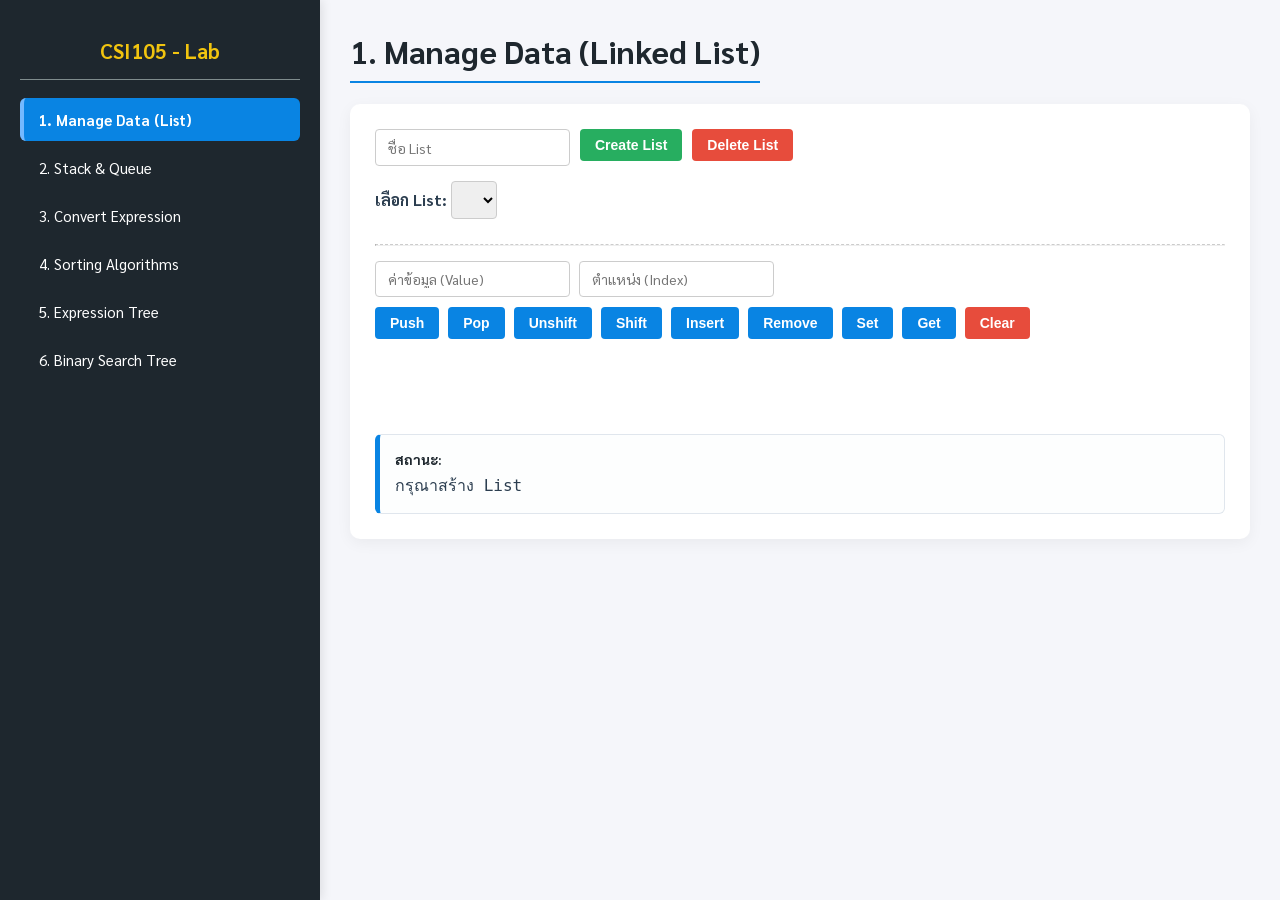
<file: index.html>
<!doctype html>
<html lang="th">
  <head>
    <meta charset="UTF-8" />
    <title>CSI105 - DSA Final Project</title>
    <link
      href="https://fonts.googleapis.com/css2?family=Sarabun:wght@300;400;600&display=swap"
      rel="stylesheet"
    />
    <link rel="stylesheet" href="NewDSA.css" />
  </head>
  <body>
    <nav>
      <h2>CSI105 - Lab</h2>
      <ul>
        <li onclick="navTo('p1')" id="m1" class="active">
          1. Manage Data (List)
        </li>
        <li onclick="navTo('p2')" id="m2">2. Stack & Queue</li>
        <li onclick="navTo('p3')" id="m3">3. Convert Expression</li>
        <li onclick="navTo('p4')" id="m4">4. Sorting Algorithms</li>
        <li onclick="navTo('p5')" id="m5">5. Expression Tree</li>
        <li onclick="navTo('p6')" id="m6">6. Binary Search Tree</li>
      </ul>
    </nav>

    <main>
      <div id="p1" class="page active">
        <h1>1. Manage Data (Linked List)</h1>
        <div class="card">
          <div style="display: flex; gap: 5px; margin-bottom: 15px">
            <input
              type="text"
              id="llName"
              placeholder="ชื่อ List"
              style="margin-bottom: 0"
            />
            <button onclick="createList()" class="btn-success">
              Create List
            </button>
            <button onclick="deleteList()" class="btn-danger">
              Delete List
            </button>
          </div>
          <div style="margin-bottom: 15px">
            <label style="font-weight: bold">เลือก List: </label>
            <select id="llSelect" onchange="switchList()"></select>
          </div>
          <hr style="border-top: 1px dashed #ccc; margin: 15px 0" />
          <div>
            <input type="text" id="llVal" placeholder="ค่าข้อมูล (Value)" />
            <input type="number" id="llIdx" placeholder="ตำแหน่ง (Index)" />
          </div>
          <div>
            <button onclick="ll('push')">Push</button>
            <button onclick="ll('pop')">Pop</button>
            <button onclick="ll('unshift')">Unshift</button>
            <button onclick="ll('shift')">Shift</button>
            <button onclick="ll('insert')">Insert</button>
            <button onclick="ll('remove')">Remove</button>
            <button onclick="ll('set')">Set</button>
            <button onclick="ll('get')">Get</button>
            <button onclick="ll('clear')" class="btn-danger">Clear</button>
          </div>
          <div id="llDisplay" class="node-container"></div>
          <div class="log-box">
            <span class="label-badge">สถานะ:</span
            ><span id="llOutput">กรุณาสร้าง List</span>
          </div>
        </div>
      </div>

      <div id="p2" class="page">
        <h1>2. Stack & Queue</h1>
        <div style="display: grid; grid-template-columns: 1fr 1fr; gap: 20px">
          <div class="card">
            <h3>Stack (LIFO)</h3>
            <input type="text" id="stVal" placeholder="ค่าข้อมูล" />
            <br />
            <button onclick="sqOp('st', 'push')">Push</button>
            <button onclick="sqOp('st', 'pop')">Pop</button>
            <button onclick="sqOp('st', 'top')" class="btn-warn">Top</button>
            <button onclick="sqOp('st', 'clear')" class="btn-danger">
              Clear
            </button>
            <div class="log-box">
              <span class="label-badge">Stack Log:</span
              ><span id="stLog">TOP -> NULL</span>
            </div>
          </div>
          <div class="card">
            <h3>Queue (FIFO)</h3>
            <input type="text" id="qVal" placeholder="ค่าข้อมูล" />
            <br />
            <button onclick="sqOp('q', 'en')">Enqueue</button>
            <button onclick="sqOp('q', 'de')">Dequeue</button>
            <button onclick="sqOp('q', 'front')" class="btn-warn">Front</button>
            <button onclick="sqOp('q', 'clear')" class="btn-danger">
              Clear
            </button>
            <div class="log-box">
              <span class="label-badge">Queue Log:</span
              ><span id="qLog">FRONT -> NULL <- REAR</span>
            </div>
          </div>
        </div>
      </div>

      <div id="p3" class="page">
        <h1>3. Convert Expression</h1>
        <div class="card">
          <label style="font-weight: bold">กรอกสมการ Infix:</label>
          <div style="display: flex; gap: 10px; margin-top: 10px">
            <input
              type="text"
              id="expInput"
              placeholder="เช่น A+(B-C^D)*E/F"
              style="flex: 1"
            />
            <button onclick="convertExp()" class="btn-success">Convert</button>
          </div>
          <div class="log-box">
            <span class="label-badge">Operand :</span><span id="resOpd">-</span>
          </div>
          <div class="log-box">
            <span class="label-badge">Operator :</span
            ><span id="resOpt">-</span>
          </div>
          <div class="log-box" style="border-left-color: var(--success)">
            <span class="label-badge">Prefix:</span><span id="resPre">-</span>
          </div>
          <div class="log-box" style="border-left-color: var(--warn)">
            <span class="label-badge">Postfix:</span><span id="resPost">-</span>
          </div>
        </div>
      </div>

      <div id="p4" class="page">
        <h1>4. Sorting Algorithms</h1>
        <div class="card">
          <div
            style="
              background: #f8f9fa;
              padding: 15px;
              border-radius: 8px;
              margin-bottom: 15px;
              border: 1px solid #ddd;
            "
          >
            <strong style="color: var(--primary)">กรอกข้อมูล :</strong><br />
            <input
              type="text"
              id="sortName"
              placeholder="ชื่อนักเรียน"
              style="margin-top: 10px"
            />
            <input
              type="number"
              id="sortScore"
              placeholder="คะแนนเก็บ"
              max="100"
            />
            <button onclick="addManualSortData()" class="btn-success">
              เพิ่มข้อมูล
            </button>
            <button onclick="initSortTable()" class="btn-purple">
              สุ่มข้อมูล
            </button>
            <button onclick="resetSortTable()" class="btn-warn">
              คืนค่ากราฟเริ่มต้น
            </button>
            <button onclick="clearSortTable()" class="btn-danger">Clear</button>
          </div>

          <div style="display: flex; flex-wrap: wrap; gap: 5px">
            <button onclick="runSort('bubble')">Bubble Sort</button>
            <button onclick="runSort('insertion')">Insertion Sort</button>
            <button onclick="runSort('selection')">Selection Sort</button>
            <button onclick="runSort('merge')" style="background: #9b59b6">
              Merge Sort
            </button>
            <button onclick="runSort('quick')" style="background: #e67e22">
              Quick Sort
            </button>
            <button onclick="runSort('heap')" style="background: #34495e">
              Heap Sort
            </button>
          </div>
          <div id="sort-canvas"></div>
          <div class="log-box" style="margin-top: 10px">
            <span class="label-badge">เวลาประมวลผล:</span
            ><span id="sortRes">- ms</span>
          </div>
        </div>
      </div>

      <div id="p5" class="page">
        <h1>5. Expression Tree </h1>
        <div class="card">
          <label style="font-weight: bold">กรอกสมการ Infix:</label>
          <div style="display: flex; gap: 10px; margin-top: 10px">
            <input
              type="text"
              id="treeExpIn"
              placeholder="เช่น A+(B*C)"
              style="width: 250px"
            />
            <button onclick="buildExpTree()" class="btn-purple">
              สร้างกราฟต้นไม้
            </button>
          </div>

          <div id="expTreeCanvas" class="tree-container tree"></div>

          <div
            style="display: grid; grid-template-columns: 1fr 1fr 1fr; gap: 10px"
          >
            <div class="log-box">
              <span class="label-badge">Inorder (Infix):</span
              ><span id="treeIn">-</span>
            </div>
            <div class="log-box">
              <span class="label-badge">Preorder (Prefix):</span
              ><span id="treePre">-</span>
            </div>
            <div class="log-box">
              <span class="label-badge">Postorder (Postfix):</span
              ><span id="treePost">-</span>
            </div>
          </div>
        </div>
      </div>

      <div id="p6" class="page">
        <h1>6. Binary Search Tree (BST)</h1>
        <div class="card">
          <input type="number" id="bstInput" placeholder="ใส่ตัวเลข" />
          <button onclick="runBST('insert')" class="btn-success">
            Insert Node
          </button>
          <button onclick="runBST('search')" class="btn-warn">
            Search Node
          </button>
          <button onclick="runBST('clear')" class="btn-danger">
            Clear Tree
          </button>

          <div class="log-box" style="margin-bottom: 15px">
            <span class="label-badge">สถานะการทำงาน:</span
            ><span id="bstStatus">พร้อมใช้งาน</span>
          </div>

          <div
            id="bstCanvas"
            class="tree-container tree"
            style="min-height: 250px"
          ></div>
        </div>
      </div>
    </main>

    <script>
      // ==========================================
      // Core Structures (Nodes & Pointers)
      // ==========================================
      class Node {
        constructor(val) {
          this.val = val;
          this.next = null;
        }
      }
      class TreeNode {
        constructor(val) {
          this.val = val;
          this.left = null;
          this.right = null;
          this.id = Math.random().toString(36).substr(2, 9);
        }
      }

      class Stack {
        constructor() {
          this.top = null;
        }
        push(val) {
          let n = new Node(val);
          n.next = this.top;
          this.top = n;
        }
        pop() {
          if (!this.top) return null;
          let v = this.top.val;
          this.top = this.top.next;
          return v;
        }
        peek() {
          return this.top ? this.top.val : null;
        }
        isEmpty() {
          return this.top === null;
        }
        clear() {
          this.top = null;
        }
        toArray() {
          let arr = [];
          let c = this.top;
          while (c) {
            arr.push(c.val);
            c = c.next;
          }
          return arr;
        }
      }

      class Queue {
        constructor() {
          this.first = null;
          this.last = null;
        }
        enqueue(val) {
          let n = new Node(val);
          if (!this.first) {
            this.first = this.last = n;
          } else {
            this.last.next = n;
            this.last = n;
          }
        }
        dequeue() {
          if (!this.first) return null;
          let v = this.first.val;
          this.first = this.first.next;
          if (!this.first) this.last = null;
          return v;
        }
        front() {
          return this.first ? this.first.val : null;
        }
        clear() {
          this.first = this.last = null;
        }
        toArray() {
          let arr = [];
          let c = this.first;
          while (c) {
            arr.push(c.val);
            c = c.next;
          }
          return arr;
        }
      }

      const delay = (ms) => new Promise((r) => setTimeout(r, ms));

      // ==========================================
      // Navigation Logic
      // ==========================================
      function navTo(id) {
        document
          .querySelectorAll(".page")
          .forEach((p) => p.classList.remove("active"));
        document
          .querySelectorAll("nav li")
          .forEach((l) => l.classList.remove("active"));
        document.getElementById(id).classList.add("active");
        document.getElementById("m" + id[1]).classList.add("active");
      }

      // ==========================================
      // 1. Manage Data & Manage List (Linked List)
      // ==========================================
      class LinkedList {
        constructor() {
          this.head = null;
          this.length = 0;
        }
        push(val) {
          let n = new Node(val);
          if (!this.head) this.head = n;
          else {
            let c = this.head;
            while (c.next) c = c.next;
            c.next = n;
          }
          this.length++;
        }
        pop() {
          if (!this.head) return;
          if (!this.head.next) this.head = null;
          else {
            let c = this.head;
            while (c.next.next) c = c.next;
            c.next = null;
          }
          this.length--;
        }
        unshift(val) {
          let n = new Node(val);
          n.next = this.head;
          this.head = n;
          this.length++;
        }
        shift() {
          if (!this.head) return;
          this.head = this.head.next;
          this.length--;
        }
        get(idx) {
          if (idx < 0 || idx >= this.length) return null;
          let c = this.head;
          for (let i = 0; i < idx; i++) c = c.next;
          return c;
        }
        set(idx, val) {
          let n = this.get(idx);
          if (n) {
            n.val = val;
            return true;
          }
          return false;
        }
        insert(idx, val) {
          if (idx === 0) return this.unshift(val);
          let p = this.get(idx - 1);
          if (p) {
            let n = new Node(val);
            n.next = p.next;
            p.next = n;
            this.length++;
          }
        }
        remove(idx) {
          if (idx === 0) return this.shift();
          let p = this.get(idx - 1);
          if (p && p.next) {
            p.next = p.next.next;
            this.length--;
          }
        }
        clear() {
          this.head = null;
          this.length = 0;
        }
        toArray() {
          let arr = [];
          let c = this.head;
          while (c) {
            arr.push(c.val);
            c = c.next;
          }
          return arr;
        }
        fromArray(arr) {
          this.clear();
          arr.forEach((v) => this.push(v));
        }
      }

      let lists = {};
      let currentLL = null;
      function saveDB() {
        let d = {};
        for (let k in lists) d[k] = lists[k].toArray();
        localStorage.setItem("csi105_db", JSON.stringify(d));
      }
      function loadDB() {
        let d = JSON.parse(localStorage.getItem("csi105_db") || "{}");
        let sel = document.getElementById("llSelect");
        sel.innerHTML = "";
        for (let k in d) {
          lists[k] = new LinkedList();
          lists[k].fromArray(d[k]);
          sel.innerHTML += `<option value="${k}">${k}</option>`;
        }
        if (sel.options.length > 0) {
          currentLL = lists[sel.value];
          drawLL();
        }
      }
      function createList() {
        let n = document.getElementById("llName").value.trim();
        if (!n) return alert("กรุณากรอกชื่อ List");
        if (!lists[n]) {
          lists[n] = new LinkedList();
          document.getElementById("llSelect").innerHTML +=
            `<option value="${n}">${n}</option>`;
        }
        document.getElementById("llSelect").value = n;
        currentLL = lists[n];
        document.getElementById("llName").value = "";
        saveDB();
        drawLL();
      }
      function deleteList() {
        let sel = document.getElementById("llSelect");
        let n = sel.value;
        if (!n) return;
        delete lists[n];
        sel.remove(sel.selectedIndex);
        currentLL = sel.options.length ? lists[sel.value] : null;
        saveDB();
        drawLL();
      }
      function switchList() {
        currentLL = lists[document.getElementById("llSelect").value];
        drawLL();
      }
      function drawLL() {
        let h = "";
        if (currentLL)
          currentLL
            .toArray()
            .forEach((v) => (h += `<div class="node-box">${v}</div>`));
        document.getElementById("llDisplay").innerHTML = h;
        document.getElementById("llOutput").innerText = currentLL
          ? `List ปัจจุบันมี ${currentLL.length} ข้อมูล`
          : "กรุณาสร้าง List";
      }
      function ll(act) {
        if (!currentLL) return alert("กรุณาสร้างหรือเลือก List ก่อน");
        let v = document.getElementById("llVal").value;
        let i = parseInt(document.getElementById("llIdx").value);
        if (act === "push" && v) currentLL.push(v);
        if (act === "pop") currentLL.pop();
        if (act === "unshift" && v) currentLL.unshift(v);
        if (act === "shift") currentLL.shift();
        if (act === "insert" && !isNaN(i) && v) currentLL.insert(i, v);
        if (act === "remove" && !isNaN(i)) currentLL.remove(i);
        if (act === "set" && !isNaN(i) && v) currentLL.set(i, v);
        if (act === "clear") currentLL.clear();
        if (act === "get" && !isNaN(i)) {
          let n = currentLL.get(i);
          alert(n ? `ค่าที่ Index ${i} คือ: ${n.val}` : "ไม่พบข้อมูล");
        }
        drawLL();
        saveDB();
        document.getElementById("llVal").value = "";
        document.getElementById("llIdx").value = "";
      }
      loadDB();

      // ==========================================
      // 2. Stack & Queue
      // ==========================================
      let mySt = new Stack();
      let myQ = new Queue();
      function sqOp(type, act) {
        if (type === "st") {
          let v = document.getElementById("stVal").value;
          if (act === "push" && v) mySt.push(v);
          if (act === "pop") mySt.pop();
          if (act === "clear") mySt.clear();
          if (act === "top")
            alert(mySt.peek() !== null ? `Top: ${mySt.peek()}` : "Stack Empty");
          document.getElementById("stLog").innerText =
            "TOP -> [ " + mySt.toArray().join(" | ") + " ] -> NULL";
          document.getElementById("stVal").value = "";
        } else {
          let v = document.getElementById("qVal").value;
          if (act === "en" && v) myQ.enqueue(v);
          if (act === "de") myQ.dequeue();
          if (act === "clear") myQ.clear();
          if (act === "front")
            alert(
              myQ.front() !== null ? `Front: ${myQ.front()}` : "Queue Empty",
            );
          document.getElementById("qLog").innerText =
            "FRONT -> [ " + myQ.toArray().join(" , ") + " ] <- REAR";
          document.getElementById("qVal").value = "";
        }
      }

      // ==========================================
      // 3. Convert Expression
      // ==========================================
      function convertExp() {
        let str = document.getElementById("expInput").value.replace(/\s+/g, "");
        let tokens = str.match(/[a-zA-Z0-9]+|[\+\-\*\/\^\(\)]/g);
        if (!tokens) return;

        document.getElementById("resOpd").innerText = tokens
          .filter((t) => /[a-zA-Z0-9]/.test(t))
          .join(" ");
        document.getElementById("resOpt").innerText = tokens
          .filter((t) => /[\+\-\*\/\^\(\)]/.test(t))
          .join(" ");

        let prec = { "+": 1, "-": 1, "*": 2, "/": 2, "^": 3 };
        let assoc = { "+": "L", "-": "L", "*": "L", "/": "L", "^": "R" };

        // Postfix
        let s1 = new Stack();
        let post = [];
        for (let t of tokens) {
          if (/[a-zA-Z0-9]/.test(t)) post.push(t);
          else if (t === "(") s1.push(t);
          else if (t === ")") {
            while (!s1.isEmpty() && s1.peek() !== "(") post.push(s1.pop());
            s1.pop();
          } else {
            while (
              !s1.isEmpty() &&
              s1.peek() !== "(" &&
              ((assoc[t] === "L" && prec[s1.peek()] >= prec[t]) ||
                (assoc[t] === "R" && prec[s1.peek()] > prec[t]))
            )
              post.push(s1.pop());
            s1.push(t);
          }
        }
        while (!s1.isEmpty()) post.push(s1.pop());
        document.getElementById("resPost").innerText = post.join(" ");

        // Prefix
        let s2 = new Stack();
        let pre = [];
        let rev = [...tokens]
          .reverse()
          .map((t) => (t === "(" ? ")" : t === ")" ? "(" : t));
        for (let t of rev) {
          if (/[a-zA-Z0-9]/.test(t)) pre.push(t);
          else if (t === "(") s2.push(t);
          else if (t === ")") {
            while (!s2.isEmpty() && s2.peek() !== "(") pre.push(s2.pop());
            s2.pop();
          } else {
            while (
              !s2.isEmpty() &&
              s2.peek() !== "(" &&
              ((assoc[t] === "L" && prec[s2.peek()] > prec[t]) ||
                (assoc[t] === "R" && prec[s2.peek()] >= prec[t]))
            )
              pre.push(s2.pop());
            s2.push(t);
          }
        }
        while (!s2.isEmpty()) pre.push(s2.pop());
        document.getElementById("resPre").innerText = pre.reverse().join(" ");
      }

      // ==========================================
      // 4. Sorting (Table + 6 Algorithms + Reset)
      // ==========================================
      let sortData = [];
      let originalSortData = [];
      const namesDB = [
        "Somchai",
        "Somsri",
        "Manee",
        "Piti",
        "Chujai",
        "Weera",
        "Petch",
        "Nadech",
        "Yaya",
        "Mario",
      ];

      function clearSortTable() {
        sortData = [];
        originalSortData = [];
        drawTable();
        document.getElementById("sortRes").innerText = "- ms";
      }
      function addManualSortData() {
        let n = document.getElementById("sortName").value || "Unknown";
        let s = parseInt(document.getElementById("sortScore").value);
        if (isNaN(s)) return alert("กรุณาใส่คะแนนเป็นตัวเลข");
        sortData.push({ name: n, score: s });
        originalSortData = JSON.parse(JSON.stringify(sortData));
        drawTable();
        document.getElementById("sortName").value = "";
        document.getElementById("sortScore").value = "";
      }
      function initSortTable() {
        sortData = [];
        for (let i = 0; i < 8; i++)
          sortData.push({
            name: namesDB[Math.floor(Math.random() * namesDB.length)],
            score: Math.floor(Math.random() * 100) + 1,
          });
        originalSortData = JSON.parse(JSON.stringify(sortData));
        drawTable();
        document.getElementById("sortRes").innerText = "- ms";
      }
      function resetSortTable() {
        if (originalSortData.length === 0)
          return alert("ไม่มีข้อมูลเริ่มต้นให้คืนค่า");
        sortData = JSON.parse(JSON.stringify(originalSortData));
        drawTable();
        document.getElementById("sortRes").innerText = "คืนค่ากราฟเริ่มต้นแล้ว";
      }
      function drawTable(active = []) {
        let h = "";
        sortData.forEach((item, i) => {
          let color = active.includes(i) ? "var(--danger)" : "var(--accent)";
          h += `<div class="bar-row">
                        <div class="bar-label">${item.name}</div>
                        <div style="flex: 1;"><div class="bar" style="width:${item.score}%; background:${color}">${item.score} คะแนน</div></div>
                      </div>`;
        });
        document.getElementById("sort-canvas").innerHTML = h;
      }

      async function runSort(type) {
        if (sortData.length === 0) {
          initSortTable();
        } else {
          sortData = JSON.parse(JSON.stringify(originalSortData));
          drawTable();
          await delay(300);
        }

        let t0 = performance.now();
        let n = sortData.length;

        if (type === "bubble") {
          for (let i = 0; i < n; i++)
            for (let j = 0; j < n - i - 1; j++)
              if (sortData[j].score > sortData[j + 1].score) {
                [sortData[j], sortData[j + 1]] = [sortData[j + 1], sortData[j]];
                drawTable([j, j + 1]);
                await delay(100);
              }
        } else if (type === "insertion") {
          for (let i = 1; i < n; i++) {
            let k = sortData[i];
            let j = i - 1;
            while (j >= 0 && sortData[j].score > k.score) {
              sortData[j + 1] = sortData[j];
              drawTable([j, j + 1]);
              await delay(100);
              j--;
            }
            sortData[j + 1] = k;
            drawTable([j + 1]);
          }
        } else if (type === "selection") {
          for (let i = 0; i < n; i++) {
            let min = i;
            for (let j = i + 1; j < n; j++)
              if (sortData[j].score < sortData[min].score) min = j;
            if (min !== i) {
              [sortData[i], sortData[min]] = [sortData[min], sortData[i]];
              drawTable([i, min]);
              await delay(150);
            }
          }
        } else if (type === "merge") {
          async function mSort(l, r) {
            if (l >= r) return;
            let m = Math.floor((l + r) / 2);
            await mSort(l, m);
            await mSort(m + 1, r);
            let L = sortData.slice(l, m + 1),
              R = sortData.slice(m + 1, r + 1);
            let i = 0,
              j = 0,
              k = l;
            while (i < L.length && j < R.length) {
              if (L[i].score <= R[j].score) sortData[k++] = L[i++];
              else sortData[k++] = R[j++];
              drawTable([k - 1]);
              await delay(100);
            }
            while (i < L.length) {
              sortData[k++] = L[i++];
              drawTable([k - 1]);
              await delay(100);
            }
            while (j < R.length) {
              sortData[k++] = R[j++];
              drawTable([k - 1]);
              await delay(100);
            }
          }
          await mSort(0, n - 1);
        } else if (type === "quick") {
          async function qSort(l, h) {
            if (l < h) {
              let pi = await partition(l, h);
              await qSort(l, pi - 1);
              await qSort(pi + 1, h);
            }
          }
          async function partition(l, h) {
            let piv = sortData[h].score;
            let i = l - 1;
            for (let j = l; j < h; j++)
              if (sortData[j].score < piv) {
                i++;
                [sortData[i], sortData[j]] = [sortData[j], sortData[i]];
                drawTable([i, j, h]);
                await delay(100);
              }
            [sortData[i + 1], sortData[h]] = [sortData[h], sortData[i + 1]];
            drawTable([i + 1, h]);
            await delay(100);
            return i + 1;
          }
          await qSort(0, n - 1);
        } else if (type === "heap") {
          async function heapify(sz, i) {
            let largest = i,
              l = 2 * i + 1,
              r = 2 * i + 2;
            if (l < sz && sortData[l].score > sortData[largest].score)
              largest = l;
            if (r < sz && sortData[r].score > sortData[largest].score)
              largest = r;
            if (largest !== i) {
              [sortData[i], sortData[largest]] = [
                sortData[largest],
                sortData[i],
              ];
              drawTable([i, largest]);
              await delay(100);
              await heapify(sz, largest);
            }
          }
          for (let i = Math.floor(n / 2) - 1; i >= 0; i--) await heapify(n, i);
          for (let i = n - 1; i > 0; i--) {
            [sortData[0], sortData[i]] = [sortData[i], sortData[0]];
            drawTable([0, i]);
            await delay(100);
            await heapify(i, 0);
          }
        }
        let t1 = performance.now();
        drawTable();
        document.getElementById("sortRes").innerText =
          `${(t1 - t0).toFixed(2)} ms`;
      }

      // ==========================================
      // 5. Expression Tree
      // ==========================================
      function buildHTMLTree(node, isHidden = false) {
        if (!node)
          return `<li><span class="node-ui" style="visibility:hidden;">X</span></li>`;
        let c = isHidden ? "node-ui hidden" : "node-ui";
        let html = `<li><span class="${c}" id="node-${node.id}">${node.val}</span>`;
        if (node.left || node.right) {
          html += `<ul>${node.left ? buildHTMLTree(node.left, isHidden) : buildHTMLTree(null)}${node.right ? buildHTMLTree(node.right, isHidden) : buildHTMLTree(null)}</ul>`;
        }
        html += `</li>`;
        return html;
      }

      async function buildExpTree() {
        let str = document
          .getElementById("treeExpIn")
          .value.replace(/\s+/g, "");
        let tokens = str.match(/[a-zA-Z0-9]+|[\+\-\*\/\^\(\)]/g);
        if (!tokens) return;

        let s = new Stack();
        let post = [];
        let prec = { "+": 1, "-": 1, "*": 2, "/": 2, "^": 3 };
        let assoc = { "+": "L", "-": "L", "*": "L", "/": "L", "^": "R" };
        for (let t of tokens) {
          if (/[a-zA-Z0-9]/.test(t)) post.push(t);
          else if (t === "(") s.push(t);
          else if (t === ")") {
            while (!s.isEmpty() && s.peek() !== "(") post.push(s.pop());
            s.pop();
          } else {
            while (
              !s.isEmpty() &&
              s.peek() !== "(" &&
              ((assoc[t] === "L" && prec[s.peek()] >= prec[t]) ||
                (assoc[t] === "R" && prec[s.peek()] > prec[t]))
            )
              post.push(s.pop());
            s.push(t);
          }
        }
        while (!s.isEmpty()) post.push(s.pop());

        let ts = new Stack();
        for (let t of post) {
          let n = new TreeNode(t);
          if (!/[\+\-\*\/\^]/.test(t)) ts.push(n);
          else {
            n.right = ts.pop();
            n.left = ts.pop();
            ts.push(n);
          }
        }
        let root = ts.pop();

        document.getElementById("expTreeCanvas").innerHTML =
          `<ul>${buildHTMLTree(root, true)}</ul>`;

        // Level-Order Traversal
        let queue = [root];
        let topDownNodes = [];
        while (queue.length > 0) {
          let curr = queue.shift();
          if (curr) {
            topDownNodes.push(curr);
            if (curr.left) queue.push(curr.left);
            if (curr.right) queue.push(curr.right);
          }
        }

        for (let node of topDownNodes) {
          let el = document.getElementById(`node-${node.id}`);
          if (el) {
            el.classList.remove("hidden");
            el.classList.add("highlight");
            await delay(250);
            el.classList.remove("highlight");
          }
        }

        let inR = [],
          preR = [],
          postR = [];
        function trav(n) {
          if (n) {
            preR.push(n.val);
            trav(n.left);
            inR.push(n.val);
            trav(n.right);
            postR.push(n.val);
          }
        }
        trav(root);
        document.getElementById("treeIn").innerText = inR.join(" ");
        document.getElementById("treePre").innerText = preR.join(" ");
        document.getElementById("treePost").innerText = postR.join(" ");
      }

      // ==========================================
      // 6. Binary Search Tree (BST)
      // ==========================================
      class BST {
        constructor() {
          this.root = null;
        }
        async insert(val) {
          let n = new TreeNode(val);
          if (!this.root) {
            this.root = n;
            return true;
          }
          let curr = this.root;
          while (true) {
            let el = document.getElementById(`node-${curr.id}`);
            if (el) {
              el.classList.add("highlight");
              await delay(400);
              el.classList.remove("highlight");
            }
            if (val === curr.val) return false;
            if (val < curr.val) {
              if (!curr.left) {
                curr.left = n;
                return true;
              }
              curr = curr.left;
            } else {
              if (!curr.right) {
                curr.right = n;
                return true;
              }
              curr = curr.right;
            }
          }
        }
        async search(val) {
          let curr = this.root;
          while (curr) {
            let el = document.getElementById(`node-${curr.id}`);
            if (el) {
              el.classList.add("highlight");
              await delay(400);
              el.classList.remove("highlight");
            }
            if (val === curr.val) {
              if (el) el.classList.add("found");
              return true;
            }
            if (val < curr.val) curr = curr.left;
            else curr = curr.right;
          }
          return false;
        }
      }
      let myBST = new BST();
      async function runBST(act) {
        let v = parseInt(document.getElementById("bstInput").value);
        let status = document.getElementById("bstStatus");
        document
          .querySelectorAll(".node-ui")
          .forEach((el) => el.classList.remove("found"));

        if (act === "clear") {
          myBST = new BST();
          document.getElementById("bstCanvas").innerHTML = "";
          status.innerText = "เคลียร์ข้อมูลสำเร็จ";
          return;
        }
        if (isNaN(v)) return alert("กรุณาใส่ตัวเลขด้วยครับ");

        if (act === "insert") {
          status.innerText = `กำลังหาจุดแทรก Node ${v}...`;
          let res = await myBST.insert(v);
          document.getElementById("bstCanvas").innerHTML =
            `<ul>${buildHTMLTree(myBST.root)}</ul>`;
          status.innerText = res
            ? `เพิ่ม ${v} สำเร็จ`
            : `ค่า ${v} มีอยู่แล้วใน Tree`;
        } else if (act === "search") {
          status.innerText = `กำลังค้นหา Node ${v}...`;
          let found = await myBST.search(v);
          status.innerText = found ? `เจอค่า ${v} ใน Tree!` : `ไม่พบค่า ${v}`;
        }
        document.getElementById("bstInput").value = "";
      }
    </script>
  </body>
</html>
</file>
<file: NewDSA.css>
:root {
    --primary: #1e272e;
    --secondary: #2f3640;
    --accent: #0984e3;
    --success: #27ae60;
    --danger: #e74c3c;
    --warn: #f39c12;
    --bg: #f5f6fa;
    --text: #2c3e50;
}

body {
    font-family: 'Sarabun', sans-serif;
    margin: 0;
    display: flex;
    background: var(--bg);
    height: 100vh;
    overflow: hidden;
    color: var(--text);
}

/* Navigation */
nav {
    width: 280px;
    background: var(--primary);
    color: white;
    padding: 20px;
    box-shadow: 2px 0 10px rgba(0, 0, 0, 0.1);
    z-index: 10;
    overflow-y: auto;
}

nav h2 {
    color: #f1c40f;
    text-align: center;
    border-bottom: 1px solid #7f8c8d;
    padding-bottom: 15px;
    font-size: 1.3rem;
}

nav ul {
    list-style: none;
    padding: 0;
    margin: 0;
}

nav li {
    padding: 12px 15px;
    margin-bottom: 5px;
    cursor: pointer;
    border-radius: 6px;
    transition: 0.2s;
    font-size: 15px;
    border-left: 4px solid transparent;
}

nav li:hover {
    background: rgba(255, 255, 255, 0.1);
}

nav li.active {
    background: var(--accent);
    border-left: 4px solid #74b9ff;
    font-weight: bold;
}

/* Main Content */
main {
    flex: 1;
    padding: 30px;
    overflow-y: auto;
}

.page {
    display: none;
    animation: fadeIn 0.4s;
}

.page.active {
    display: block;
}

@keyframes fadeIn {
    from {
        opacity: 0;
        transform: translateY(10px);
    }

    to {
        opacity: 1;
        transform: translateY(0);
    }
}

.card {
    background: white;
    padding: 25px;
    border-radius: 10px;
    box-shadow: 0 4px 15px rgba(0, 0, 0, 0.05);
    margin-bottom: 20px;
}

h1 {
    color: var(--primary);
    margin-top: 0;
    border-bottom: 2px solid var(--accent);
    padding-bottom: 10px;
    display: inline-block;
}

/* Form & Buttons */
input,
select {
    padding: 8px 12px;
    border: 1px solid #ccc;
    border-radius: 4px;
    font-family: inherit;
    font-size: 14px;
    margin-right: 5px;
    margin-bottom: 10px;
}

button {
    padding: 8px 15px;
    border: none;
    border-radius: 4px;
    background: var(--accent);
    color: white;
    cursor: pointer;
    transition: 0.2s;
    font-size: 14px;
    margin-right: 5px;
    margin-bottom: 5px;
    font-weight: bold;
}

button:hover {
    filter: brightness(1.1);
    transform: translateY(-1px);
}

.btn-danger {
    background: var(--danger);
}

.btn-success {
    background: var(--success);
}

.btn-warn {
    background: var(--warn);
}

.btn-purple {
    background: #8e44ad;
}

/* Logs */
.log-box {
    background: #fdfefe;
    border: 1px solid #e0e6ed;
    padding: 15px;
    border-radius: 6px;
    margin-top: 15px;
    font-family: monospace;
    font-size: 16px;
    min-height: 24px;
    word-break: break-all;
    border-left: 5px solid var(--accent);
}

.label-badge {
    display: block;
    font-weight: bold;
    color: var(--primary);
    margin-bottom: 5px;
    font-family: 'Sarabun', sans-serif;
    font-size: 14px;
}

/* Node Container (Linked List) */
.node-container {
    display: flex;
    flex-wrap: wrap;
    gap: 20px;
    align-items: center;
    margin: 20px 0;
    min-height: 50px;
}

.node-box {
    background: var(--success);
    color: white;
    padding: 10px 15px;
    border-radius: 6px;
    position: relative;
    box-shadow: 0 2px 5px rgba(0, 0, 0, 0.1);
}

.node-box::after {
    content: "➜";
    position: absolute;
    right: -22px;
    color: #333;
    font-weight: bold;
}

.node-box:last-child::after {
    content: "NULL";
    right: -45px;
    color: #999;
    font-size: 0.8rem;
}

/* Sort Canvas */
#sort-canvas {
    display: flex;
    flex-direction: column;
    gap: 4px;
    background: var(--secondary);
    padding: 15px;
    border-radius: 8px;
    margin-top: 15px;
    min-height: 250px;
}

.bar-row {
    display: flex;
    align-items: center;
    width: 100%;
}

.bar-label {
    width: 120px;
    color: white;
    font-size: 14px;
    text-align: right;
    padding-right: 10px;
    overflow: hidden;
    text-overflow: ellipsis;
    white-space: nowrap;
}

.bar {
    background: var(--accent);
    height: 28px;
    border-radius: 0 4px 4px 0;
    display: flex;
    align-items: center;
    padding-left: 10px;
    color: white;
    font-weight: bold;
    font-size: 12px;
    transition: width 0.2s, background 0.2s;
    white-space: nowrap;
}

/* Tree Generator */
.tree-container {
    width: 100%;
    overflow-x: auto;
    padding: 20px 0;
    background: #fff;
    border: 1px solid #eee;
    border-radius: 6px;
    margin-top: 15px;
    min-height: 250px;
    display: flex;
    justify-content: center;
    align-items: flex-start;
}

.tree ul {
    padding-top: 20px;
    position: relative;
    transition: all 0.5s;
    display: flex;
    padding-left: 0;
    margin: 0;
}

.tree li {
    float: left;
    text-align: center;
    list-style-type: none;
    position: relative;
    padding: 20px 5px 0 5px;
    transition: all 0.5s;
}

.tree li::before,
.tree li::after {
    content: '';
    position: absolute;
    top: 0;
    right: 50%;
    border-top: 2px solid #ccc;
    width: 50%;
    height: 20px;
    z-index: 1;
}

.tree li::after {
    right: auto;
    left: 50%;
    border-left: 2px solid #ccc;
}

.tree li:only-child::after,
.tree li:only-child::before {
    display: none;
}

.tree li:only-child {
    padding-top: 0;
}

.tree li:first-child::before,
.tree li:last-child::after {
    border: 0 none;
}

.tree li:last-child::before {
    border-right: 2px solid #ccc;
    border-radius: 0 5px 0 0;
}

.tree li:first-child::after {
    border-radius: 5px 0 0 0;
}

.tree ul ul::before {
    content: '';
    position: absolute;
    top: 0;
    left: 50%;
    border-left: 2px solid #ccc;
    width: 0;
    height: 20px;
}

.tree li .node-ui {
    border: 2px solid var(--primary);
    padding: 8px 12px;
    text-decoration: none;
    color: white;
    background: var(--success);
    font-family: monospace;
    font-size: 14px;
    font-weight: bold;
    display: inline-block;
    border-radius: 50%;
    min-width: 25px;
    z-index: 2;
    position: relative;
    box-shadow: 0 2px 4px rgba(0, 0, 0, 0.1);
    transition: all 0.4s ease;
}

.tree li .node-ui.highlight {
    background: var(--warn);
    transform: scale(1.3);
    box-shadow: 0 0 15px var(--warn);
}

.tree li .node-ui.found {
    background: var(--accent);
    transform: scale(1.3);
    box-shadow: 0 0 15px var(--accent);
}

.tree li .node-ui.hidden {
    opacity: 0;
    transform: translateY(-20px);
}
</file>
